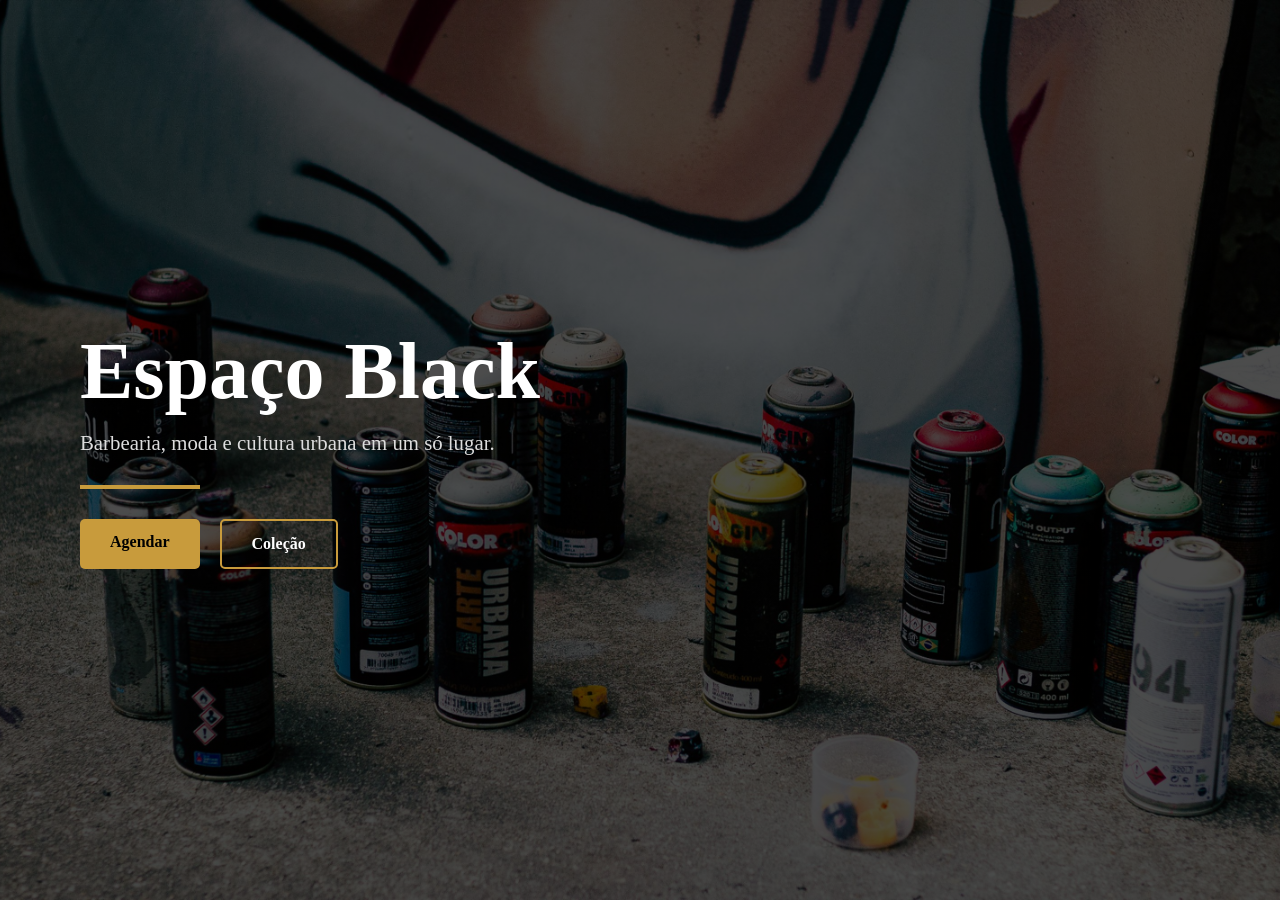
<file: index.html>
<!DOCTYPE html>
<html lang="pt-br">
<head>
    <meta charset="UTF-8">
    <meta name="viewport" content="width=device-width, initial-scale=1.0">
    <title>Espaço Black</title>
    <link rel="stylesheet" href="./estilos/style.css">
    <link rel="icon" href="./estilos/testeImg/logoafro-removebg-preview.png" type="image/x-icon">
</head>
<body>
    <section class="hero">

    <div class="overlay">

        <div class="hero-texto">

            <h1>
                Espaço Black
            </h1>

            <p>
                Barbearia, moda e cultura urbana em um só lugar.
            </p>

            <div class="linha"></div>

            <div class="botoes">
                <a href="agendamento.html" class="btn1" target="_blank">Agendar</a>
                <a href="colecao.html" class="btn2" target="_blank">Coleção</a>
            </div>

        </div>

    </div>

</section>
</body>
</html>
</file>
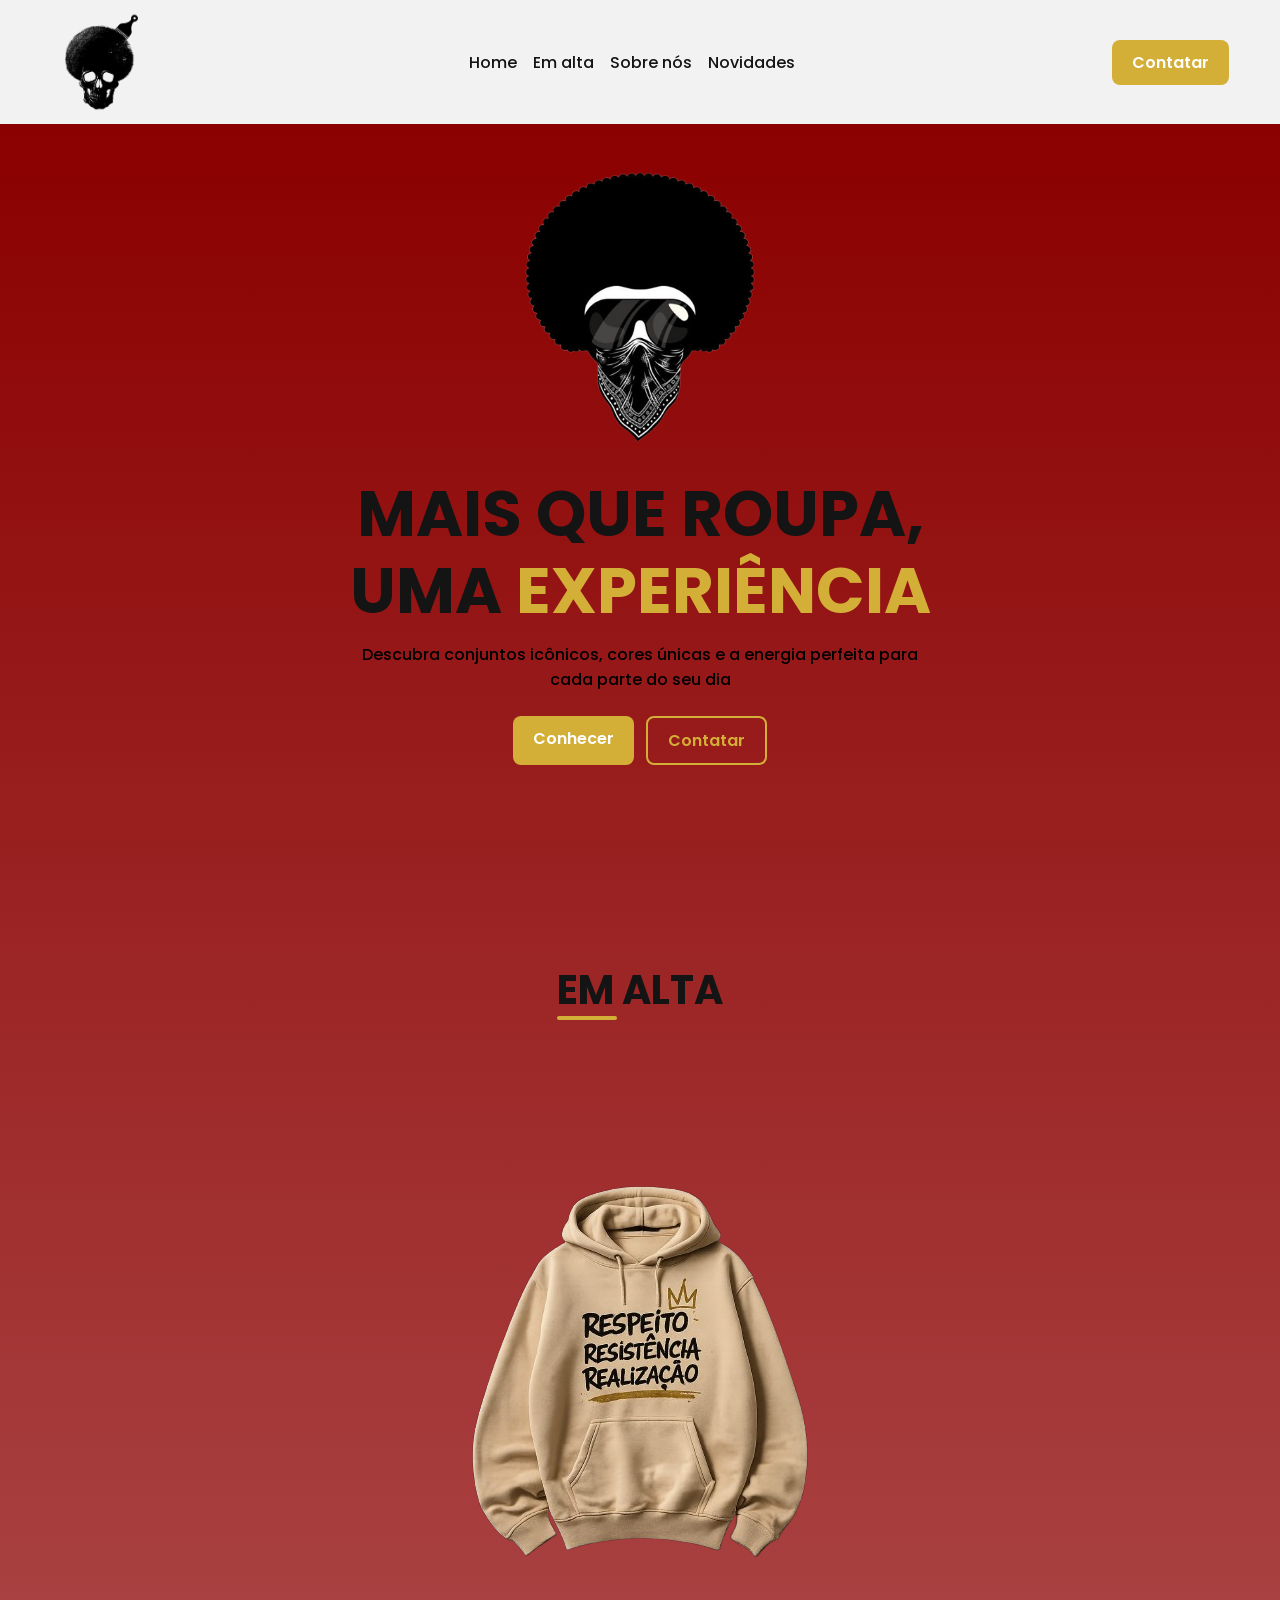
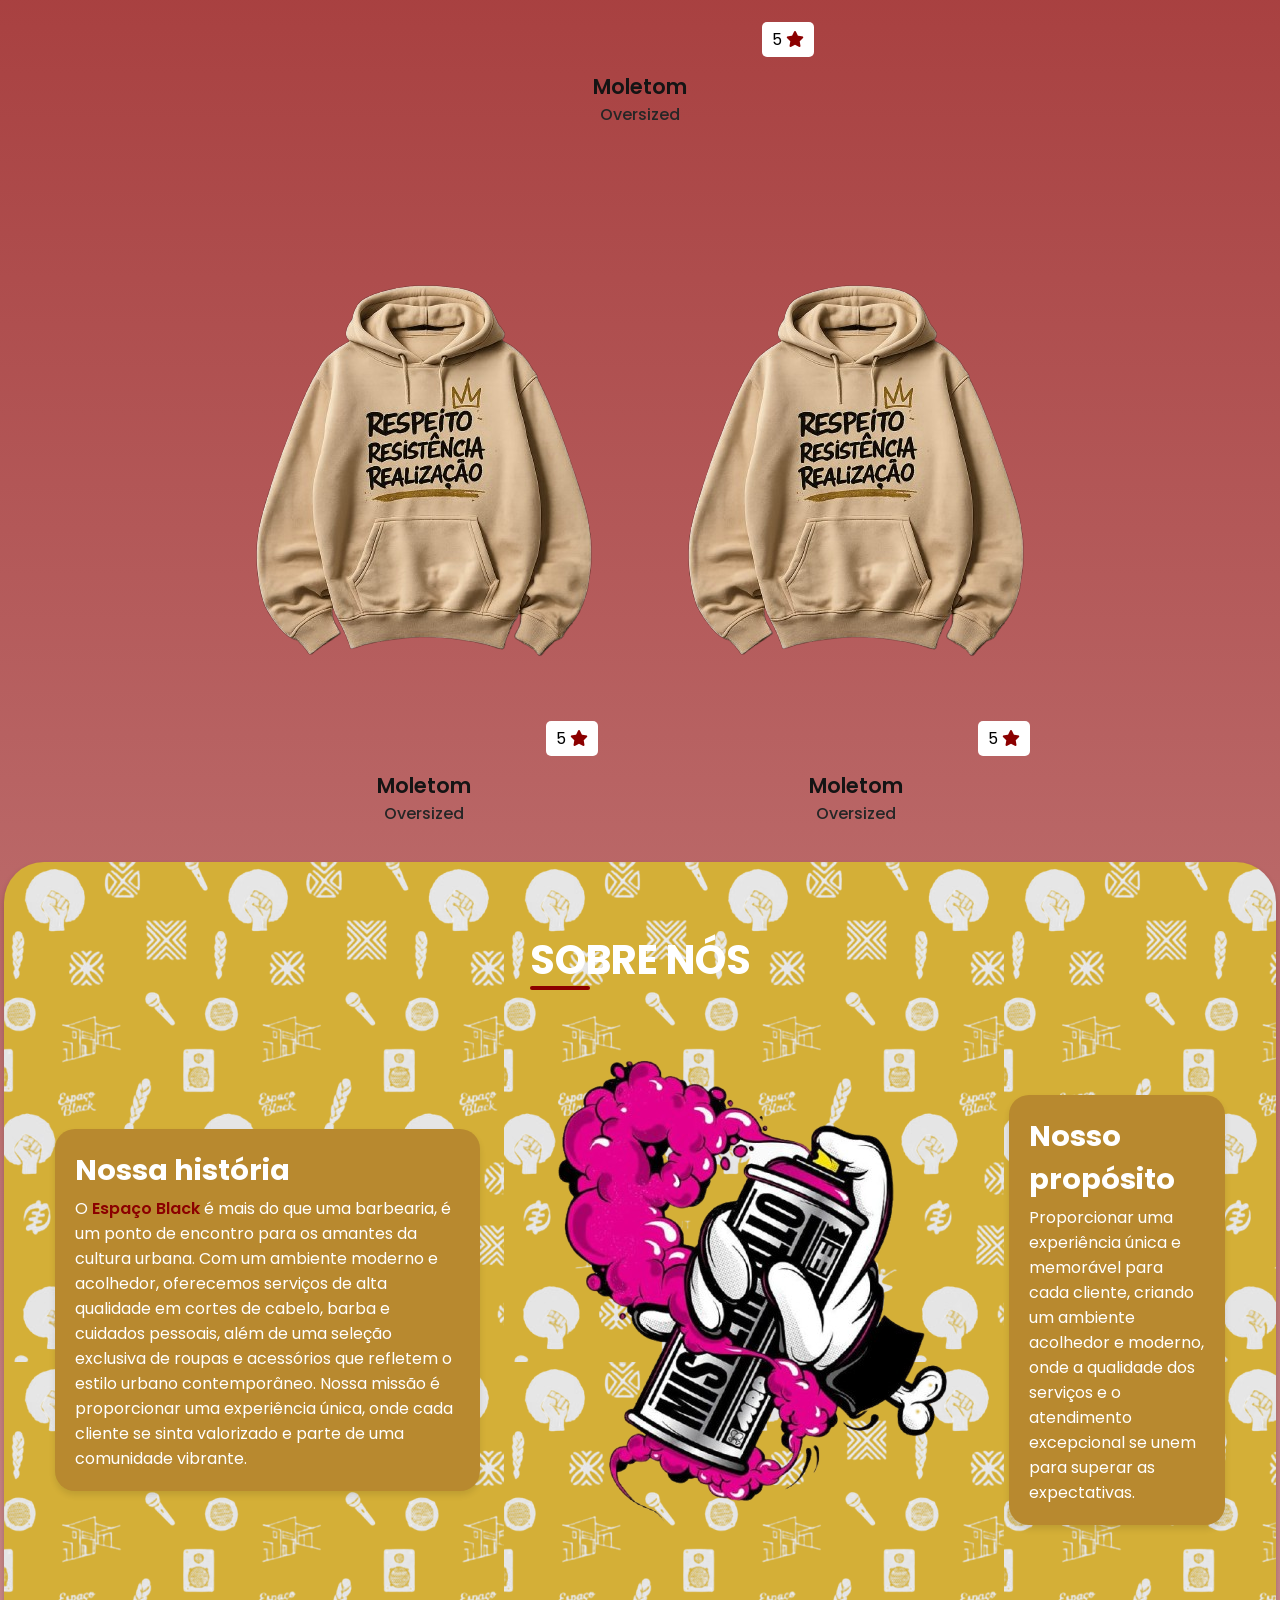
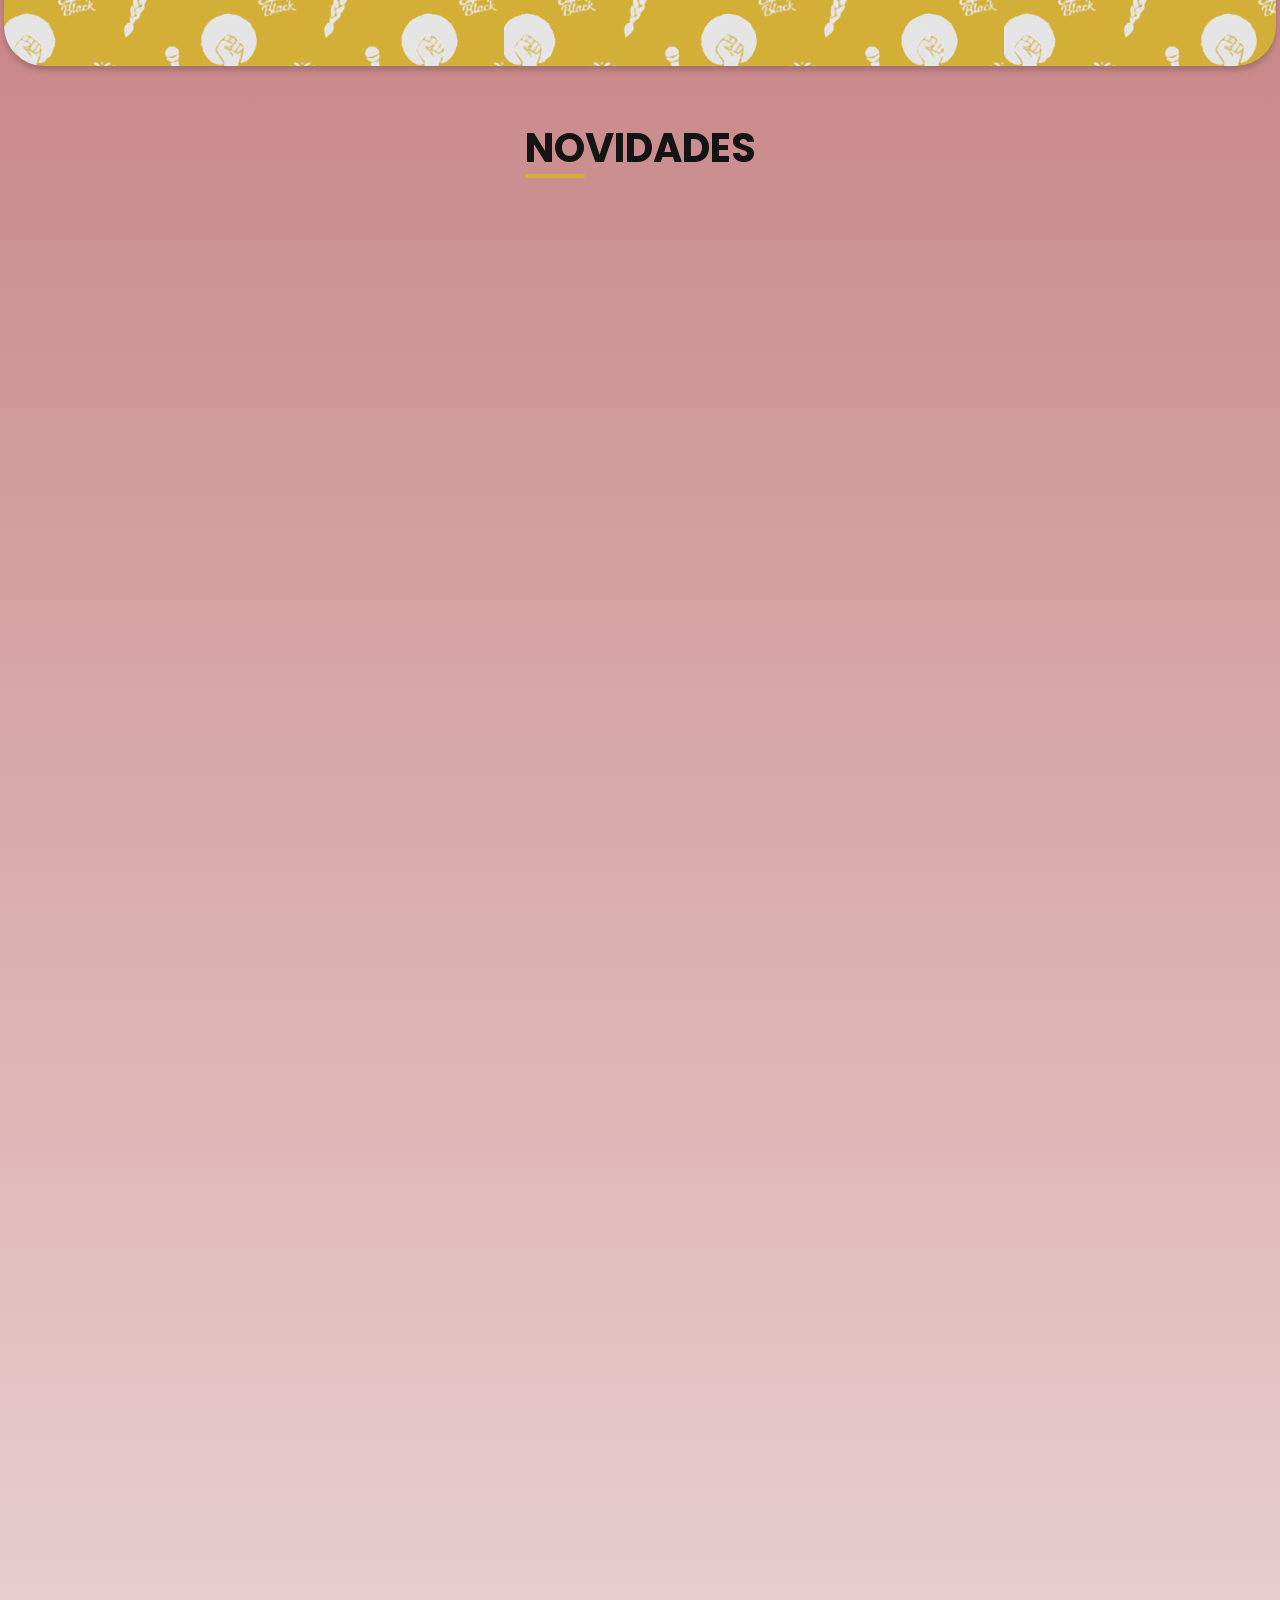
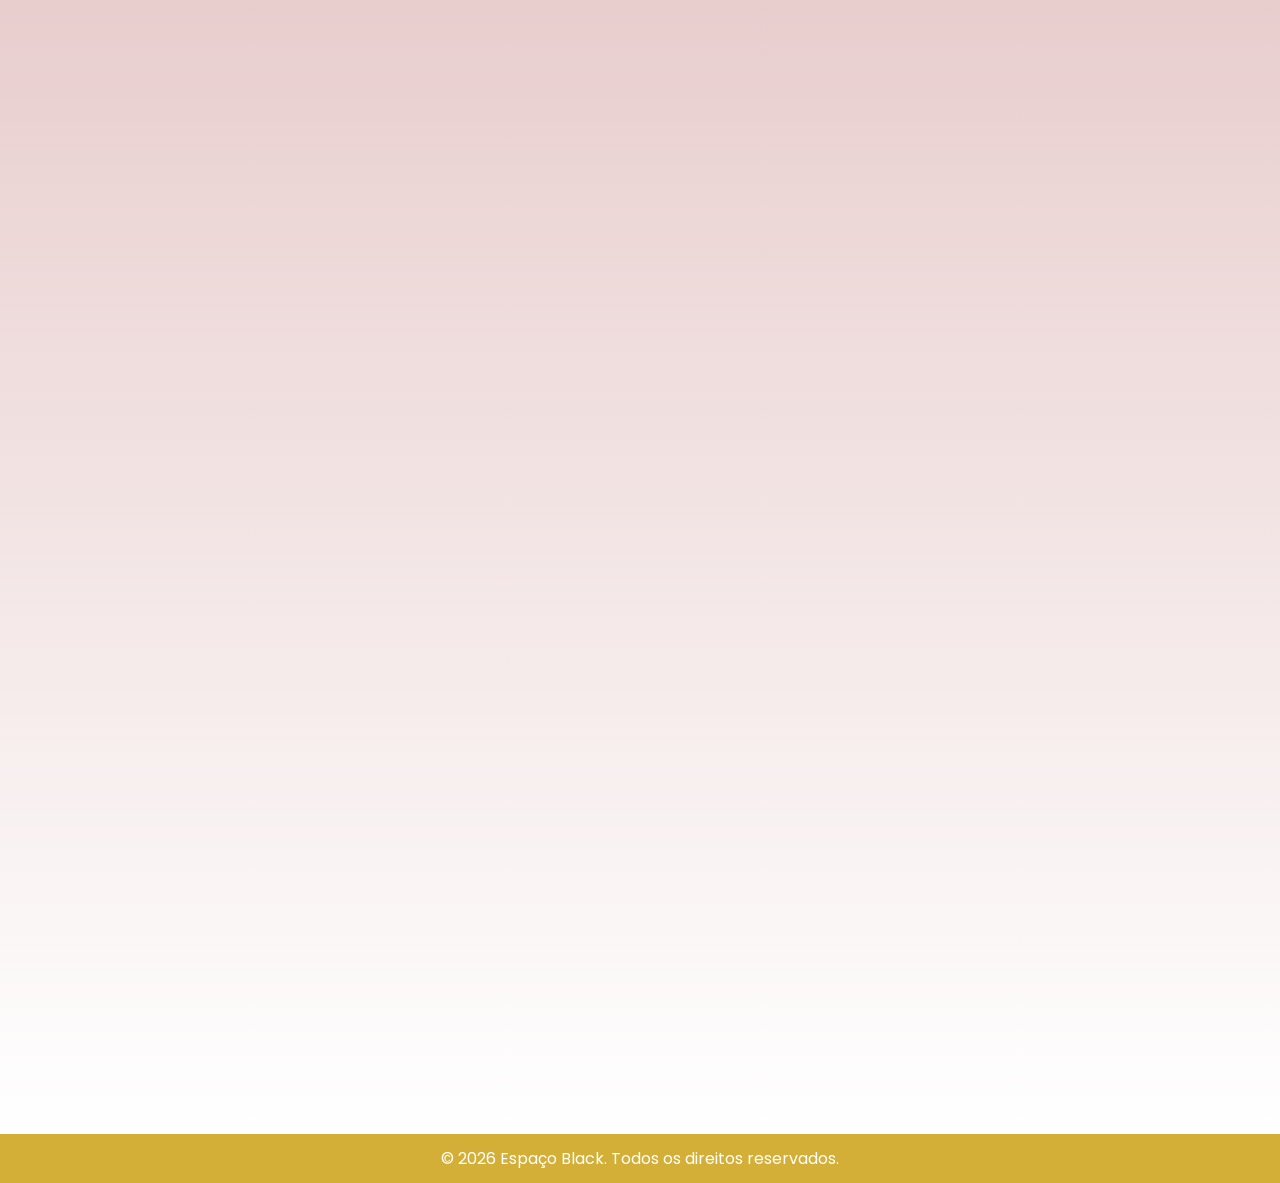
<file: colecao.html>
<!DOCTYPE html>
<html lang="en">
<head>
    <meta charset="UTF-8">
    <meta name="viewport" content="width=device-width, initial-scale=1.0">
    <title>Coleção Espaço Black</title>
    <link rel="stylesheet" href="./estilos/colecao.css">
    <link rel="stylesheet" href="https://cdnjs.cloudflare.com/ajax/libs/font-awesome/6.5.0/css/all.min.css">
    <link rel="icon" href="./estilos/testeImg/logoafro-removebg-preview.png" type="image/x-icon">
</head>
<body>
    <!--HEADER-->
    <header>
        <nav class="navbar">
            <img src="./estilos/testeImg/logoafro-removebg-preview.png" alt="Logo-Starbucks" class="logo">

            <button class="btn btn-mobile">
                <i class="fa-solid fa-bars"></i>
            </button>

            <ul id="nav-links">
                <li>
                    <a href="#home">Home</a>
                </li>
                <li>
                    <a href="#trending">Em alta</a>
                </li>
                <li>
                    <a href="#about">Sobre nós</a>
                </li>
                <li>
                    <a href="#products">Novidades</a>
                </li>
            </ul>
            <a href="#" class="btn btn-default">Contatar</a>
        </nav>
    </header>
    <!--MAIN-->
    <main id="container">
        <!--HOME-->
        <section id="home">
            <img src="estilos/testeImg/detaillogo.png" alt="starbucs-drink" class="home-image">
            <h1 class="home-title">
                Mais que roupa, uma
                <span>experiência</span>
            </h1>
            <p class="home-description">Descubra conjuntos icônicos, cores únicas e a energia perfeita para cada parte do seu dia</p>
            <div class="home-actions">
                <a href="#" class="btn btn-default">Conhecer</a>
                <a href="#" class="btn btn-outlined">Contatar</a>
            </div>
        </section>
        <!-- TRENDING -->
        <section id="trending">
            <h2 class="title">
                Em alta
            </h2>
            <div class="trending-cards">
                <div class="trending-card"> <img src="./estilos/testeImg/products/roupa.png" alt="Trending-Outifit">
                <div class="trending-rate">
                    <p>
                        5 <i class="fa-solid fa-star"></i>
                    </p>
                </div>

                <p class="trending-card-description">
                    Moletom
                    <span>Oversized</span>
                </p>
                </div>
                   <div class="trending-cards">
                <div class="trending-card"> <img src="./estilos/testeImg/products/roupa.png" alt="Trending-Outifit">
                <div class="trending-rate">
                    <p>
                        5 <i class="fa-solid fa-star"></i>
                    </p>
                </div>

                <p class="trending-card-description">
                    Moletom
                    <span>Oversized</span>
                </p>
                </div>
                   <div class="trending-cards">
                <div class="trending-card"> <img src="./estilos/testeImg/products/roupa.png" alt="Trending-Outifit">
                <div class="trending-rate">
                    <p>
                        5 <i class="fa-solid fa-star"></i>
                    </p>
                </div>

                <p class="trending-card-description">
                    Moletom
                    <span>Oversized</span>
                </p>
                </div>
            </div>
        </section>
        <!-- ABOUT -->
        <section id="about">
            <h2 class="title">
                Sobre nós
            </h2>
            <div class="about-content">
                <img src="./estilos/testeImg/about/WhatsApp_Image_2026-05-22_at_09.13.48_1_-removebg-preview.png" alt="Sobre nós" class="about-image">
                <div class="about-info">
                    <h3>
                        Nossa história
                    </h3>
                    <p>O <span>Espaço Black</span> é mais do que uma barbearia, é um ponto de encontro para os amantes da cultura urbana. Com um ambiente moderno e acolhedor, oferecemos serviços de alta qualidade em cortes de cabelo, barba e cuidados pessoais, além de uma seleção exclusiva de roupas e acessórios que refletem o estilo urbano contemporâneo. Nossa missão é proporcionar uma experiência única, onde cada cliente se sinta valorizado e parte de uma comunidade vibrante.</p>
                </div>
                <div class="about-info">
                    <h3>
                        Nosso propósito
                    </h3>
                    <p>Proporcionar uma experiência única e memorável para cada cliente, criando um ambiente acolhedor e moderno, onde a qualidade dos serviços e o atendimento excepcional se unem para superar as expectativas.</p>
                </div>
            </div>
        </section>
        <!-- PRODUCTS -->
        <section id="products">
            <h2 class="title">
                Novidades
            </h2>
            <div class="products-cards">
                <div class="product-card">
                    <img src="./estilos/testeImg/products/roupa.png" alt="Produto 1">
                </div>
                <div class="product-content">
                    <h3>
                        Moletom
                        <span>R$59</span>
                    </h3>
                </div>
                <div class="product-card">
                    <img src="./estilos/testeImg/products/roupa.png" alt="Produto 1">
                </div>
                <div class="product-content">
                    <h3>
                        Moletom
                        <span>R$59</span>
                    </h3>
                </div>
                <div class="product-card">
                    <img src="./estilos/testeImg/products/roupa.png" alt="Produto 1">
                </div>
                <div class="product-content">
                    <h3>
                        Moletom
                        <span>R$59</span>
                    </h3>
                </div>
                <div class="product-card">
                    <img src="./estilos/testeImg/products/roupa.png" alt="Produto 1">
                </div>
                <div class="product-content">
                    <h3>
                        Moletom
                        <span>R$59</span>
                    </h3>
                </div>
            </div>
        </section>
    </main>
    <!--FOOTER-->
    <footer>
        <p>&copy; 2026 Espaço Black. Todos os direitos reservados.</p>
    </footer>
</body>
<script src="./estilos/js/script.js"></script>
</html>
</file>
<file: estilos/style.css>
*{
    margin:0;
    padding:0;
    box-sizing:border-box;
}

.hero{
    width:100%;
    height:100vh;

    background:
    linear-gradient(rgba(0,0,0,0.7),
    rgba(0,0,0,0.7)),
    url(img/heroblack.jpg);

    background-size:cover;
    background-position:center;

    display:flex;
    align-items:center;
}

.hero-texto{
    color:white;
    padding-left:80px;
    max-width:700px;
}

.hero-texto h1{
    font-size:5em;
    line-height:1;
    margin-bottom:20px;
}

.hero-texto p{
    font-size:1.3em;
    color:#ddd;
    margin-bottom:30px;
}

.linha{
    width:120px;
    height:4px;
    background:#C89B3C;
    margin-bottom:30px;

    animation: crescer 1.5s ease;
}

@keyframes crescer{
    from{
        width:0;
    }

    to{
        width:120px;
    }
}

.botoes{
    display:flex;
    gap:20px;
}

.botoes a{
    padding:14px 30px;
    text-decoration:none;
    border-radius:5px;
    font-weight:bold;
    transition:.4s;
}

.btn1{
    background:#C89B3C;
    color:black;
}

.btn2{
    border:2px solid #C89B3C;
    color:white;
}

.btn1:hover,
.btn2:hover{
    transform:translateY(-5px);
}
</file>
<file: estilos/colecao.css>
@import url('https://fonts.googleapis.com/css2?family=Bitcount+Grid+Double:wght@100..900&family=Lato:ital,wght@0,100;0,300;0,400;0,700;0,900;1,100;1,300;1,400;1,700;1,900&family=Passion+One:wght@400;700;900&family=Poppins:ital,wght@0,100;0,200;0,300;0,400;0,500;0,600;0,700;0,800;0,900;1,100;1,200;1,300;1,400;1,500;1,600;1,700;1,800;1,900&family=Sriracha&display=swap');

*{
    margin: 0;
    padding: 0;
    box-sizing: border-box;
    font-family: 'Poppins', sans-serif;
}

#container{
    background: linear-gradient(to bottom, #8b0000, white );
    background-size: contain;
}
.title{
    font-size: 2.5rem;
    text-transform: uppercase;
    color: var(--cor-neutra-8);
    font-weight: 700;
    position: relative;

    &::before{
        content: '';
        display: block;
        width: 60px;
        height: 4px;
        background-color: var(--cor-primary-1);
        position: absolute;
        bottom: 0;
        border-radius: 5px;
    }
}
/*CORES*/

:root{
    /* BASE (preto e neutros) */
    --cor-neutra-0: #FFFFFF;
    --cor-neutra-1: #f2f2f2;
    --cor-neutra-2: #d9d9d9;
    --cor-neutra-3: #bfbfbf;
    --cor-neutra-4: #8c8c8c;
    --cor-neutra-5: #595959;
    --cor-neutra-6: #404040;
    --cor-neutra-7: #262626;
    --cor-neutra-8: #141414;
    --cor-neutra-9: #000000;

    /* PRIMARY (identidade forte) */
    --cor-primary-1: #d4af37; /* dourado premium */
    --cor-primary-2: #b8892f; /* dourado escuro */
    --cor-primary-3: #f5d36b; /* dourado claro */

    /* SECUNDÁRIA (cultura / impacto) */
    --cor-secundaria-1: #8b0000; /* vinho forte */
    --cor-secundaria-2: #5c0000; /* vinho escuro */
    --cor-secundaria-3: #1f1f1f; /* carvão extra */

    /* DESTAQUE STREET */
    --cor-acento-1: #00c2ff; /* azul neon leve (street) */
    --cor-acento-2: #ff2e63; /* vermelho neon opcional */
}
a.btn{
    text-decoration: none;
}
.btn{
    padding: 10px 20px;
    border: none;
    border-radius: 8px;
    cursor: pointer;
    font-size: 1rem;
    font-weight: 600;
    background-color: transparent;
    transition: background-color 0.3s ease;
}
.btn-mobile{
    font-size: 1.5rem;
}
.btn-default{
    background-color: var(--cor-primary-1);
    color: var(--cor-neutra-0);

    &:hover{
        background-color: var(--cor-primary-2);
    }
}
.btn-outlined{
    background-color: transparent;
    color: var(--cor-primary-1);
    border: 2px solid var(--cor-primary-1);

    &:hover{
        background-color: var(--cor-primary-1);
        color: var(--cor-neutra-0);
    }
}
header{
    background-color: var(--cor-neutra-1);
    padding: 12px 4%;
    position: sticky;
    top: 0;
    z-index: 1;

    .navbar{
        display: flex;
        justify-content: space-between;
        align-items: center;

        .logo{
            width: 100px;
        }
        ul {
             display: none;
            list-style: none;
            flex-direction: column;
            gap: 1rem;

            position: absolute;
            top: 120px;
            left: 50%;
            transform: translateX(-50%);

            width: 100%;
            max-width: 400px;

            background-color: var(--cor-neutra-1);
            padding: 1.5rem;
            border-radius: 12px;

            align-items: center;
            text-align: center;
            
            &.show{
                display: flex;
                
            }
            li{
                text-align: center;
                a{
                    color: var(--cor-neutra-8);
                    text-decoration: none;
                    font-size: 1rem;
                    font-weight: 500;
                    transition: all 0.3s ease;

                    &:hover{
                        color: var(--cor-primary-1);
                        border-bottom: 1px solid var(--cor-primary-1);

                    }
                }
            }
        }
        .btn-default{
            display: none;
        }
    }
}

@media (min-width: 769px){
    header{
        .navbar{
            .btn-mobile{
                display: none;
            }

            ul{
                display: flex;
                flex-direction: row;
                position: static;
                transform: none;
                width: auto;
                max-width: none;
                background: transparent;
                padding: 0;
                gap: 1rem;
            }

            .btn-default{
                display: block;
            }
        }
    }
}

#home{
    display: flex;
    flex-direction: column;
    gap: 12px;
    align-items: center;
    min-height: calc(100vh - 96px);
    padding: 32px 4%;
    padding-top: clamp(0px, 5vw, 32px);

    .home-image{
        width: clamp(300px, 50vw, 400px);
    }
    .home-title{
        color: var(--cor-neutra-8);
        text-align: center;
        font-size: clamp(3rem, 5vw, 4.3rem);
        text-transform: uppercase;
        line-height: 1.2;
        max-width: 700px;
    }
    span{
        color: var(--cor-primary-1);
    }
    .home-description{
        color: var(--cor-neutra-9);
        text-align: center;
        font-size: 1rem;
        font-weight: 500;
        max-width: 600px;
    }
    .home-actions{
        display: flex;
        gap: 12px;
        margin-top: 12px;
    }
}
#trending{
    padding: 32px 4%;
    display: flex;
    flex-direction: column;
    align-items: center;
    gap: 32px;
    min-height: calc(100vh - 96px);

    .trending-cards{
        .trending-card{
            position: relative;

            img{
                width: clamp(300ppx, 5vw, 600px);
            }
            .trending-rate{
                background-color: var(--cor-neutra-0);
                position: absolute;
                bottom: 70px;
                right: 30px;
                padding: 5px 10px;
                border-radius: 5px;
            }
            i{
                color: var(--cor-secundaria-1);
            }
        }
        .trending-card-description{
            display: flex;
            flex-direction: column;
            text-align: center;
            font-size: 1.3rem;
            font-weight: 600;
            color: var(--cor-neutra-8);

            span{
                font-size: 1rem;
                font-weight: 500;
                color: var(--cor-neutra-7);
            }
        }
    }
}

#about{
    padding: 32px 4%;
    display: flex;
    flex-direction: column;
    align-items: center;
    background-color: var(--cor-primary-1);
    background-image: url(testeImg/products/backgroundafro.png);
    gap: 32px;
    min-height: calc(100vh - 96px);
    box-shadow: 0 4px 6px rgba(0, 0, 0, 0.2);
    border-radius: 40px;
    
    .title{
        color: var(--cor-neutra-0);
        &::before{
            background-color: var(--cor-secundaria-1);
        }
    }
    .about-content{
        display: flex;
        flex-direction: column;
        gap: 24px;
        align-items: center;

        .about-image{
            width: clamp(300px, 50vw, 500px);
            border-radius: 10px;
        }
        .about-info{
            padding: 20px;
            border-radius: 20px;
            background-color: var(--cor-primary-2);
            box-shadow: 0 4px 6px rgba(0, 0, 0, 0.1);
            
            h3{
                color: var(--cor-neutra-0);
                font-size: 1.8rem;
                margin-bottom: 4px;
                span{
                    color: var(--cor-secundaria-1);
                }
            }
            p{
                color: var(--cor-neutra-0);
                font-size: 1rem;
                
                span{
                    color: var(--cor-secundaria-1);
                    font-weight: 600;
                }
            }
        }
    }
}

#products{
    text-align: center;
    padding: 48px 8%;
    display: flex;
    flex-direction: column;
    align-items: center;
    gap: 58px;

    .products-cards{
        display: flex;
        flex-direction: column;
        gap: 58px;
        
        .product-card{

            display: flex;
            flex-direction: column;
            align-items: center;
            justify-content: center;
            background-color: var(--cor-primary-1);
            background-image: url(./testeImg/products/backgroundafro.png);
            background-size: cover;
            background-position: center;
            background-repeat: no-repeat;
            border-radius: 50px;
            padding: 16px;
            box-shadow: 0 4px 8px rgba(0, 0, 0, 0.2);
            
            img{
                width: 300px;
                position: relative;
                top: -70px;
                filter: drop-shadow(2px 4px 6px rgba(0, 0, 0, 0.2));
            }
            .product-content{
                margin-top: -70px;

                h3{
                    color: var(--cor-neutra-0);
                    font-size: 1.8rem;
                    display: flex;
                    align-items: center;

                    span{
                        color: var(--cor-secundaria-1);
                        font-size: 1.2rem;
                    }
                }
            }
        }
    }
}

.reveal{
    opacity: 0;
    transform: translateY(40px);
    transition: all 0.6s ease;
}

.reveal.ativo{
    opacity: 1;
    transform: translateY(0);
}
footer{
    background-color: var(--cor-primary-1);
    padding: 12px ;
    text-align: center;
    color: var(--cor-neutra-0);

    p{
        font-size: 1rem;
    }
}
@media(min-width: 768px){
    #container{
        background: linear-gradient(to bottom, #8b0000, white );
        background-size: cover;
        background-position: start;
        background-repeat: no-repeat;
    }
    #trending{
        .trending-cards{
            display: flex;
            justify-content: center;
            flex-wrap: wrap;
            gap: 24px;
        }
    }

    #product{
        min-height: 100vh;
        gap: 8rem;

        .products-cards{
            flex-direction: row;
            justify-content: center;
            flex-wrap: wrap;
            gap: 24px;

            .product-card{
                img{
                    width: 250px;
                }
            }
        }
    }
}
@media(min-width: 1200px){
    #about{
        margin: 4px;
        justify-content: center;
        .about-content{
            flex-direction: row;
            align-items: center;
            gap: 48px;
        }
        .about-image{
            order: 1;
        }
        .about-info:first-child{
            order: 2;
        }
        .about-info:last-child{
            order: 3;
        }
    }
}
</file>
